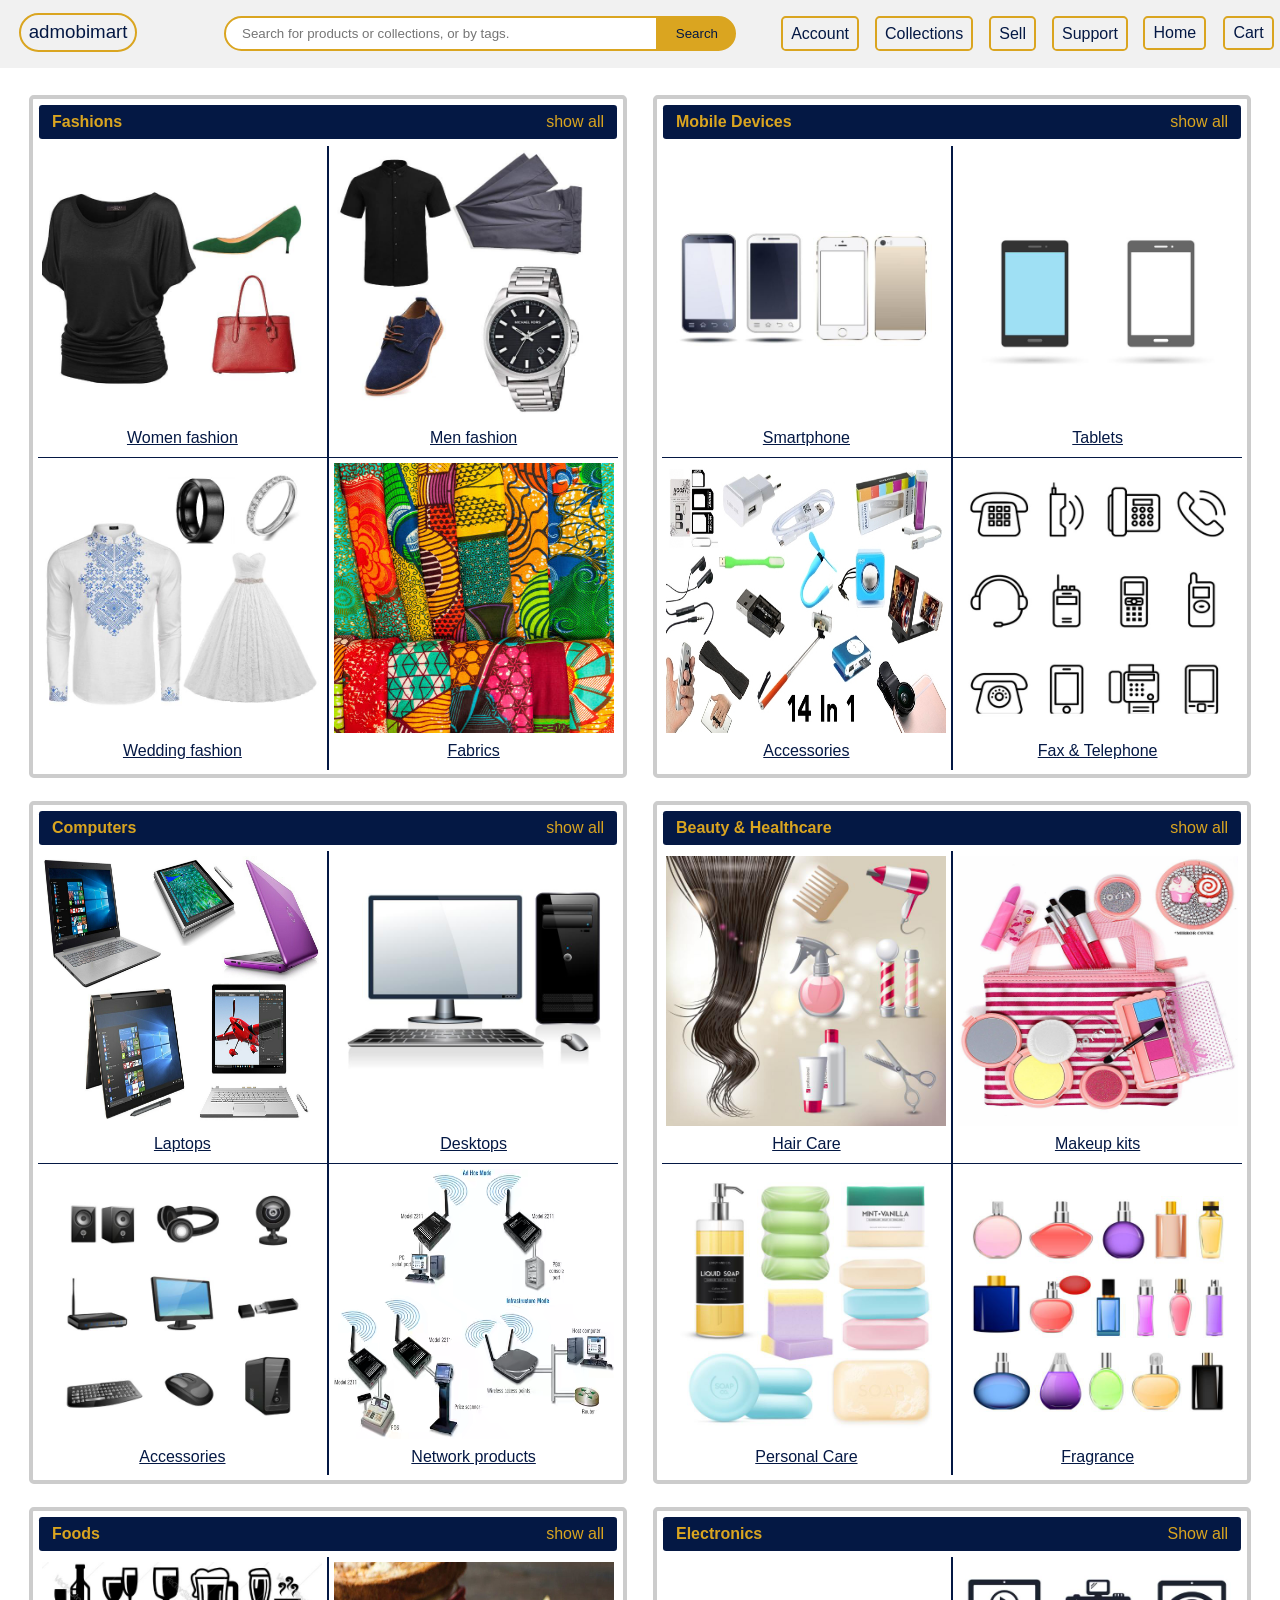
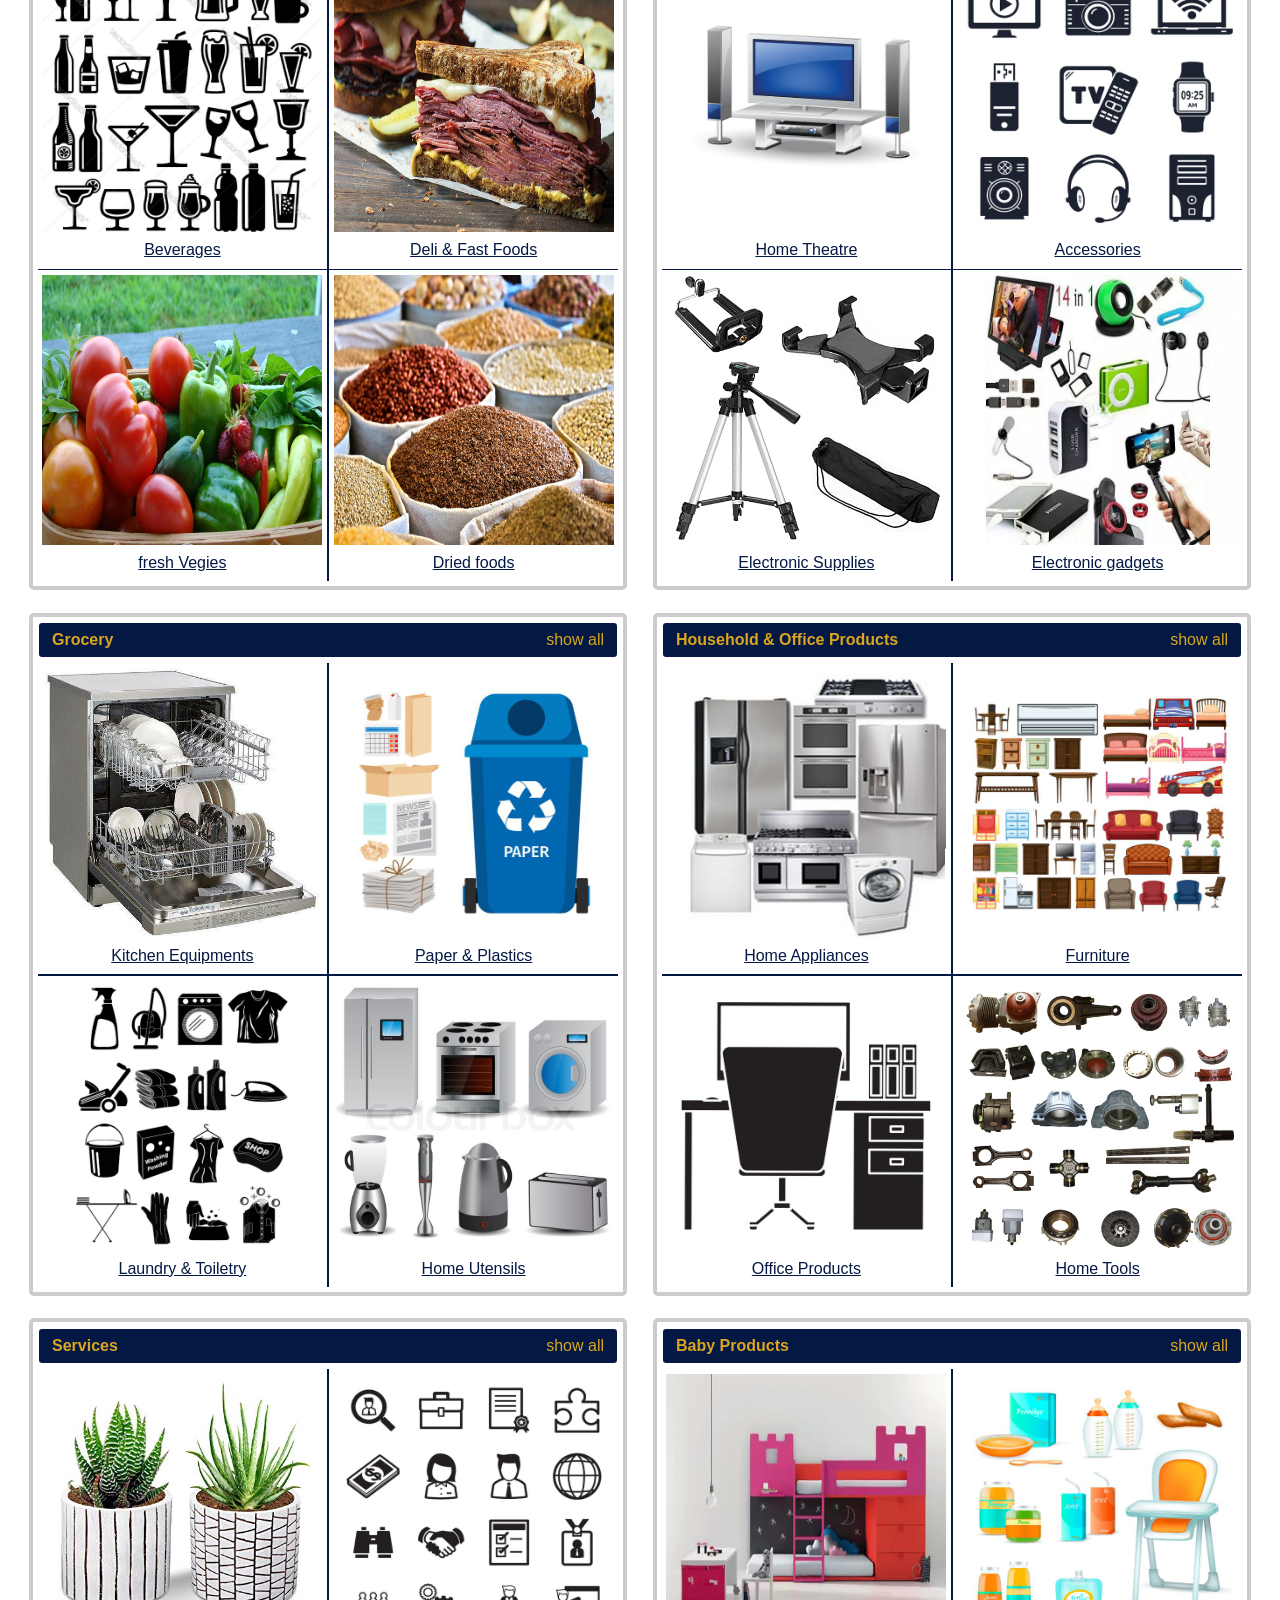
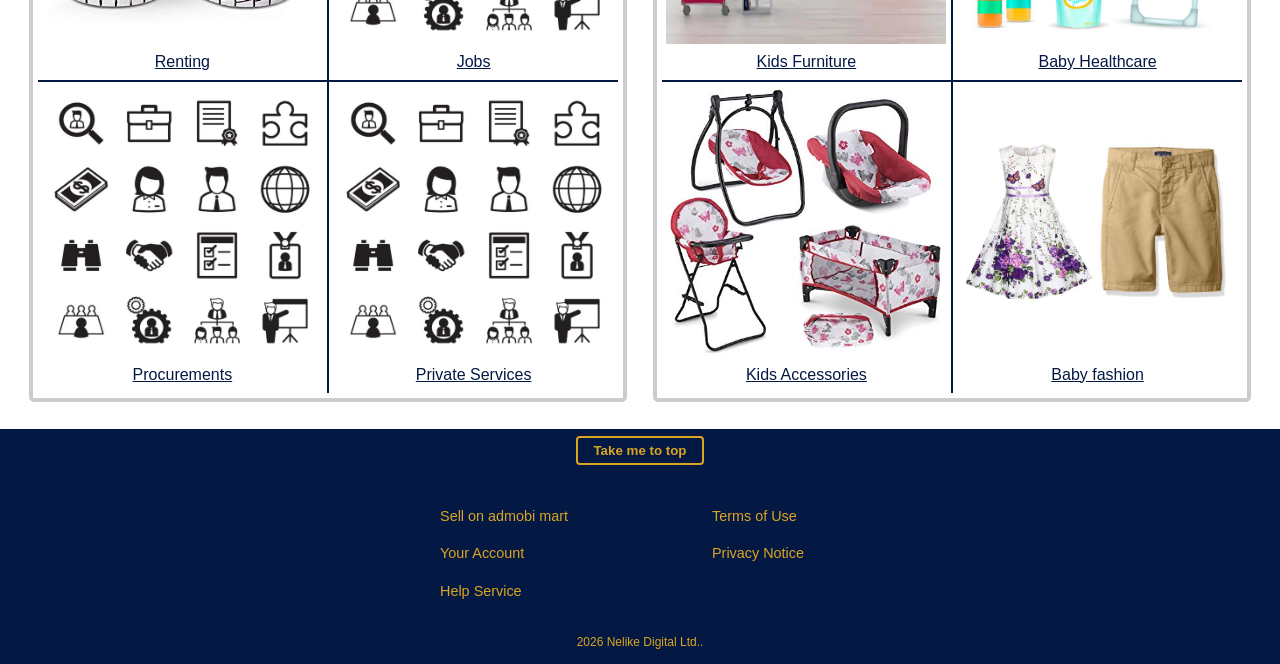
<file: index.html>
<!DOCTYPE html>
<html lang="en">
  <head>
    <meta charset="UTF-8" />
    <meta name="viewport" content="width=device-width, initial-scale=1.0" />
    <meta http-equiv="X-UA-Compatible" content="ie=edge" />
    <link
      rel="stylesheet"
      href="styles/styles.css"
      media="print"
      onload="this.media='all'"
    />
    <script defer src="scripts/dropdown.js"></script>
    <title>Admobimart |</title>
  </head>
  <body>
    <div id="top"></div>
    <!--Page header, navigation and main search bar-->
    <div class="top-header">
      <header>
        <h3>admobimart</h3>
        <div class="account-cart">
          <a class="account" href="/index.html">Home</a>
          <a class="order" href="/order.html">Cart</a>
        </div>
      </header>

      <nav class="menu" id="main-menu">
        <button class="menu-toggle" id="toggle-menu">menu</button>
        <div class="menu-drop-down">
          <ul class="nav-menu">
            <li><a class="home" href="/account.html">Account</a></li>
            <li>
              <a class="collection" href="/collections.html">Collections</a>
            </li>
            <li><a class="sell" href="/sell.html">Sell</a></li>
            <li><a class="support" href="/support.html">Support</a></li>
          </ul>
        </div>
      </nav>

      <form action="" class="search-bar">
        <input
          type="search"
          name="search-bar"
          id="search-bar"
          placeholder="Search for products or collections, or by tags."
        />
        <input type="submit" value="Search" />
      </form>
    </div>

    <!--main page-->
    <main>
      <!--Fashion showcase-->
      <section>
        <div class="title">
          <h4>Fashions</h4>
          <a href="/collections/fashion.html"><p>show all</p></a>
        </div>

        <div class="card">
          <figure>
            <a href="/collections/women.html">
              <img src="/images/women-fashion.jpg" alt="women fashion" />
              <figcaption>Women fashion</figcaption>
            </a>
          </figure>

          <figure>
            <a href="/collections/men.html">
              <img src="/images/men-fashion.jpg" alt="men fashion" />
              <figcaption>Men fashion</figcaption>
            </a>
          </figure>

          <figure>
            <a href="/collections/wedding.html">
              <img src="/images/wedding.jpg" alt="wedding fashion" />
              <figcaption>Wedding fashion</figcaption>
            </a>
          </figure>

          <figure>
            <a href="/collections/fabrics.html">
              <img src="/images/fabrics.jpg" alt="african fabrics" />
              <figcaption>Fabrics</figcaption>
            </a>
          </figure>
        </div>
      </section>

      <!--Phones and Tablets showcase-->
      <section>
        <div class="title">
          <h4>Mobile Devices</h4>
          <a href="/collections/mobiledevices.html"><p>show all</p></a>
        </div>

        <div class="card">
          <figure>
            <a href="/collections/phones.html">
              <img src="/images/smartphone.jpg" alt="smartphone" />
              <figcaption>Smartphone</figcaption>
            </a>
          </figure>

          <figure>
            <a href="/collections/phones.html">
              <img src="/images/phone-tablets.jpg" alt="Tablets" />
              <figcaption>Tablets</figcaption>
            </a>
          </figure>

          <figure>
            <a href="/collections/accessories.html">
              <img src="/images/phone-parts2.jpg" alt="phone components" />
              <figcaption>Accessories</figcaption>
            </a>
          </figure>

          <figure>
            <a href="/collections/phones.html">
              <img src="/images/fax+telephone.jpg" alt="fax and telephone" />
              <figcaption>Fax &amp; Telephone</figcaption>
            </a>
          </figure>
        </div>
      </section>

      <!--Computer showcase-->
      <section>
        <div class="title">
          <h4>Computers</h4>
          <a href="/collections/computers.html"><p>show all</p></a>
        </div>

        <div class="card">
          <figure>
            <a href="/collections/laptops.html">
              <img src="/images/laptop2.png" alt="laptop" />
              <figcaption>Laptops</figcaption>
            </a>
          </figure>

          <figure>
            <a href="/collections/laptops.html">
              <img src="/images/computers5.jpg" alt="desktop" />
              <figcaption>Desktops</figcaption>
            </a>
          </figure>

          <figure>
            <a href="/collections/accessories.html">
              <img
                src="/images/computer-accessories.jpg"
                alt="computer accessories"
              />
              <figcaption>Accessories</figcaption>
            </a>
          </figure>

          <figure>
            <a href="/collections/networkproducts.html">
              <img src="/images/network-product.png" alt="network products" />
              <figcaption>Network products</figcaption>
            </a>
          </figure>
        </div>
      </section>

      <!--Beauty and Health care showcase-->
      <section>
        <div class="title">
          <h4>Beauty &amp; Healthcare</h4>
          <a href="/collections/beautycare.html"><p>show all</p></a>
        </div>

        <div class="card">
          <figure>
            <a href="#">
              <img src="/images/hair-care.jpg" alt="hair care" />
              <figcaption>Hair Care</figcaption>
            </a>
          </figure>

          <figure>
            <a href="#">
              <img src="/images/makeup-kit4.jpg" alt="makeup kit" />
              <figcaption>Makeup kits</figcaption>
            </a>
          </figure>

          <figure>
            <a href="#">
              <img src="/images/personal-care.jpg" alt="personal care" />
              <figcaption>Personal Care</figcaption>
            </a>
          </figure>

          <figure>
            <a href="#">
              <img src="/images/fragrance3.jpg" alt="fragrance" />
              <figcaption>Fragrance</figcaption>
            </a>
          </figure>
        </div>
      </section>

      <!--Food showcase-->
      <section>
        <div class="title">
          <h4>Foods</h4>
          <a href="/collections/foods.html"><p>show all</p></a>
        </div>

        <div class="card">
          <figure>
            <a href="#">
              <img src="/images/beverages.jpg" alt="beverages" />
              <figcaption>Beverages</figcaption>
            </a>
          </figure>

          <figure>
            <a href="#">
              <img src="/images/deli+fast-food.jpg" alt="deli and fast food" />
              <figcaption>Deli &amp; Fast Foods</figcaption>
            </a>
          </figure>

          <figure>
            <a href="#">
              <img src="/images/vegies.jpg" alt="fresh vegetables" />
              <figcaption>fresh Vegies</figcaption>
            </a>
          </figure>

          <figure>
            <a href="#">
              <img src="/images/grains.jpeg" alt="dried foods" />
              <figcaption>Dried foods</figcaption>
            </a>
          </figure>
        </div>
      </section>

      <!--Electronic showcase-->
      <section>
        <div class="title">
          <h4>Electronics</h4>
          <a href="/collections/electronics.html"><p>Show all</p></a>
        </div>

        <div class="card">
          <figure>
            <a href="/collections/tv-audio.html">
              <img src="/images/home-theatre.jpg" alt="home theatre" />
              <figcaption>Home Theatre</figcaption>
            </a>
          </figure>

          <figure>
            <a href="/collections/accessories.html">
              <img
                src="/images/electronics2.jpg"
                alt="electronic accessories"
              />
              <figcaption>Accessories</figcaption>
            </a>
          </figure>

          <figure>
            <a href="/collections/supplies.html">
              <img src="/images/phone-parts5.jpg" alt="electronic supplies" />
              <figcaption>Electronic Supplies</figcaption>
            </a>
          </figure>

          <figure>
            <a href="/collections/gadgets.html">
              <img src="/images/phone-parts3.jpg" alt="electronic gadgets" />
              <figcaption>Electronic gadgets</figcaption>
            </a>
          </figure>
        </div>
      </section>

      <!--Grocery showcase-->
      <section>
        <div class="title">
          <h4>Grocery</h4>
          <a href="/collections/grocery.html"><p>show all</p></a>
        </div>

        <div class="card">
          <figure>
            <a href="/collections/kitchen.html">
              <img src="/images/dishwasher1.jpg" alt="dishwasher" />
              <figcaption>Kitchen Equipments</figcaption>
            </a>
          </figure>

          <figure>
            <a href="/collections/plastics.html">
              <img src="/images/paper+plastic.jpg" alt="paper and plastic" />
              <figcaption>Paper &amp; Plastics</figcaption>
            </a>
          </figure>

          <figure>
            <a href="/collections/laundries.html">
              <img src="/images/laundry.jpg" alt="laundries and toiletries" />
              <figcaption>Laundry &amp; Toiletry</figcaption>
            </a>
          </figure>

          <figure>
            <a href="/collections/utensils.html">
              <img src="/images/home-utensils1.jpg" alt="home utensils" />
              <figcaption>Home Utensils</figcaption>
            </a>
          </figure>
        </div>
      </section>

      <!--Household and office products showcase-->
      <section>
        <div class="title">
          <h4>Household &amp; Office Products</h4>
          <a href="/collections/household.html"><p>show all</p></a>
        </div>

        <div class="card">
          <figure>
            <a href="/collections/utensils.html">
              <img src="/images/home-utensils2.jpg" alt="home utensils" />
              <figcaption>Home Appliances</figcaption>
            </a>
          </figure>

          <figure>
            <a href="/collections/funitures.html">
              <img src="/images/furniture.jpg" alt="furniture" />
              <figcaption>Furniture</figcaption>
            </a>
          </figure>

          <figure>
            <a href="/collections/office.html">
              <img src="/images/office-products.jpg" alt="office products" />
              <figcaption>Office Products</figcaption>
            </a>
          </figure>

          <figure>
            <a href="/collections/tools.html">
              <img src="/images/car-parts2.jpg" alt="home tools" />
              <figcaption>Home Tools</figcaption>
            </a>
          </figure>
        </div>
      </section>

      <!--Services showcase-->
      <section>
        <div class="title">
          <h4>Services</h4>
          <a href="/collections/servics.html"><p>show all</p></a>
        </div>

        <div class="card">
          <figure>
            <a href="/collections/renting.html">
              <img src="/images/pots+containers.jpg" alt="renting" />
              <figcaption>Renting</figcaption>
            </a>
          </figure>

          <figure>
            <a href="/collections/jobs.html">
              <img src="/images/jobs.jpg" alt="jobs" />
              <figcaption>Jobs</figcaption>
            </a>
          </figure>

          <figure>
            <a href="/collections/procurements.html">
              <img src="/images/jobs.jpg" alt="procurements" />
              <figcaption>Procurements</figcaption>
            </a>
          </figure>

          <figure>
            <a href="/collections/private.html">
              <img src="/images/jobs.jpg" alt="private services" />
              <figcaption>Private Services</figcaption>
            </a>
          </figure>
        </div>
      </section>

      <!--Baby Products-->
      <section>
        <div class="title">
          <h4>Baby Products</h4>
          <a href="/collections/baby.html"><p>show all</p></a>
        </div>

        <div class="card">
          <figure>
            <a href="/collections/furniture.html">
              <img src="/images/kids-furniture.jpg" alt="kids furniture" />
              <figcaption>Kids Furniture</figcaption>
            </a>
          </figure>

          <figure>
            <a href="/collections/babyhealth.html">
              <img src="/images/baby-food.jpg" alt="baby health" />
              <figcaption>Baby Healthcare</figcaption>
            </a>
          </figure>

          <figure>
            <a href="/collections/babyaccessories.html">
              <img src="/images/doll-accessories.jpg" alt="baby accessories" />
              <figcaption>Kids Accessories</figcaption>
            </a>
          </figure>

          <figure>
            <a href="/collections/teens.html">
              <img src="/images/boys-gals.jpg" alt="baby fashion" />
              <figcaption>Baby fashion</figcaption>
            </a>
          </figure>
        </div>
      </section>
    </main>

    <!--Page footer-->
    <footer>
      <button class="top" title="Go to top">
        <a href="#top">Take me to top</a>
      </button>

      <div class="footer-links">
        <ul>
          <li><a href="/sell.html">Sell on admobi mart</a></li>
          <li><a href="/account.html">Your Account</a></li>
          <li><a href="/support/help.html">Help Service</a></li>
        </ul>
        <ul>
          <li><a href="/support/terms.html">Terms of Use</a></li>
          <li><a href="/support/privacy.html">Privacy Notice</a></li>
        </ul>
      </div>
      <small>
        <script>
          document.write(new Date().getFullYear());
        </script>
        Nelike Digital Ltd..
      </small>
    </footer>
  </body>
</html>
</file>
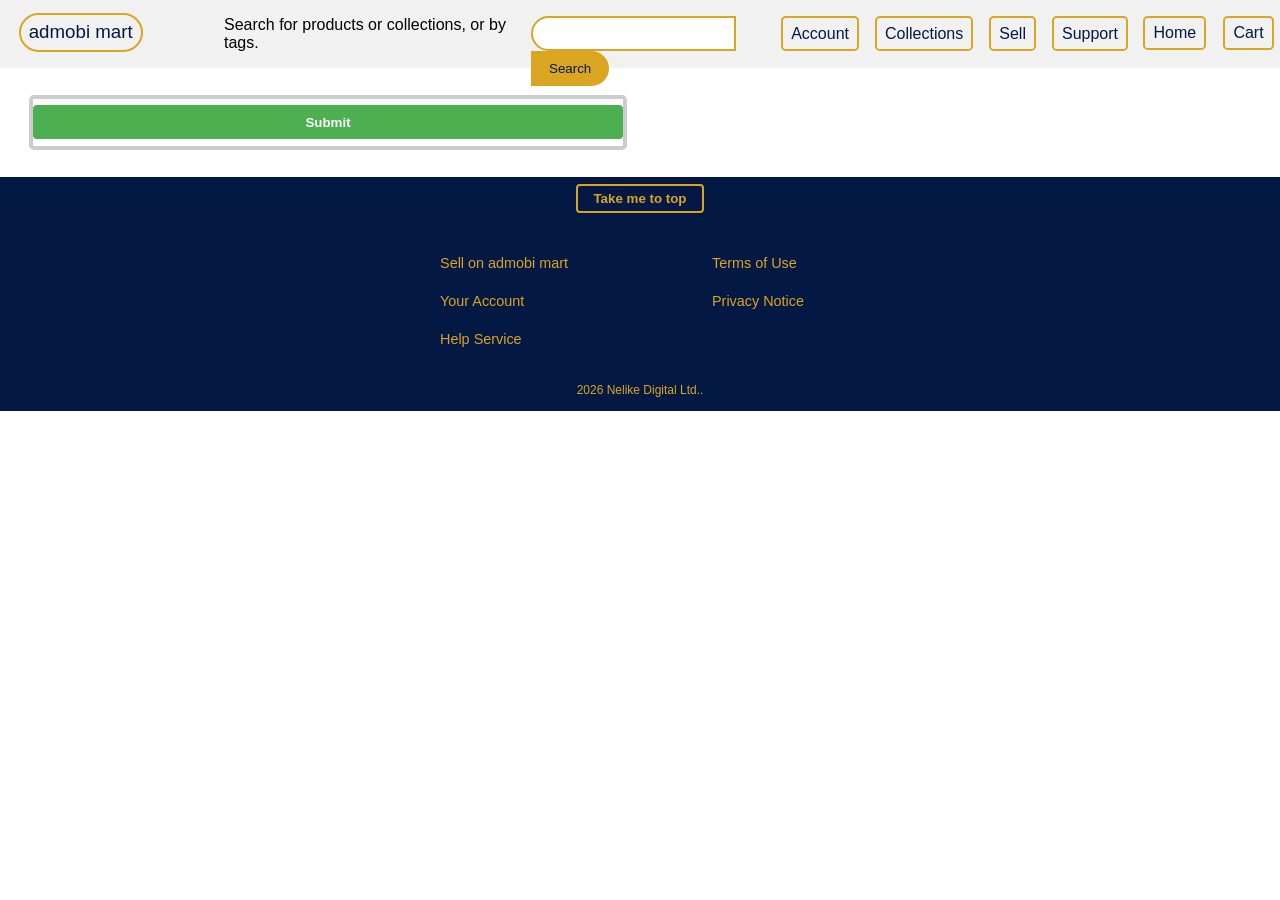
<file: animate.html>
<!DOCTYPE html>
<html lang="en">
  <head>
    <meta charset="UTF-8" />
    <meta name="viewport" content="width=device-width, initial-scale=1.0" />
    <meta http-equiv="X-UA-Compatible" content="ie=edge" />
    <link
      rel="stylesheet"
      href="styles/styles.css"
      media="print"
      onload="this.media='all'"
    />
    <script defer src="scripts/dropdown.js"></script>
    <title>Admobi Market | convenient online mall</title>
  </head>
  <body class="page-one">
    <div id="top"></div>
    <!--Page header, navigation and main search bar-->
    <div class="top-header">
      <header>
        <h3>admobi mart</h3>
        <div class="account-cart">
          <a class="account" href="/index.html">Home</a>
          <a class="order" href="/order.html">Cart</a>
        </div>
      </header>

      <nav class="menu" id="main-menu">
        <button class="menu-toggle" id="toggle-menu">menu</button>
        <div class="menu-drop-down">
          <ul class="nav-menu">
            <li><a class="home" href="/account.html">Account</a></li>
            <li>
              <a class="collection" href="/collections.html">Collections</a>
            </li>
            <li><a class="sell" href="/sell.html">Sell</a></li>
            <li><a class="support" href="/support.html">Support</a></li>
          </ul>
        </div>
      </nav>

      <form action="" class="search-bar">
        <label for="search">
          Search for products or collections, or by tags.
        </label>
        <div class="search-button">
          <input type="search" name="search-bar" id="search-bar" />
          <input type="submit" value="Search" />
        </div>
      </form>
    </div>

    <!--main page-->
    <main>
      <section>
        <button class="animate">
          Submit
        </button>
      </section>
    </main>

    <!--Page footer-->
    <footer>
      <button class="top" title="Go to top">
        <a href="#top">Take me to top</a>
      </button>

      <div class="footer-links">
        <ul>
          <li><a href="/sell.html">Sell on admobi mart</a></li>
          <li><a href="/account.html">Your Account</a></li>
          <li><a href="/support/help.html">Help Service</a></li>
        </ul>
        <ul>
          <li><a href="/support/terms.html">Terms of Use</a></li>
          <li><a href="/support/privacy.html">Privacy Notice</a></li>
        </ul>
      </div>
      <small>
        <script>
          document.write(new Date().getFullYear());
        </script>
        Nelike Digital Ltd..
      </small>
    </footer>
  </body>
</html>
</file>
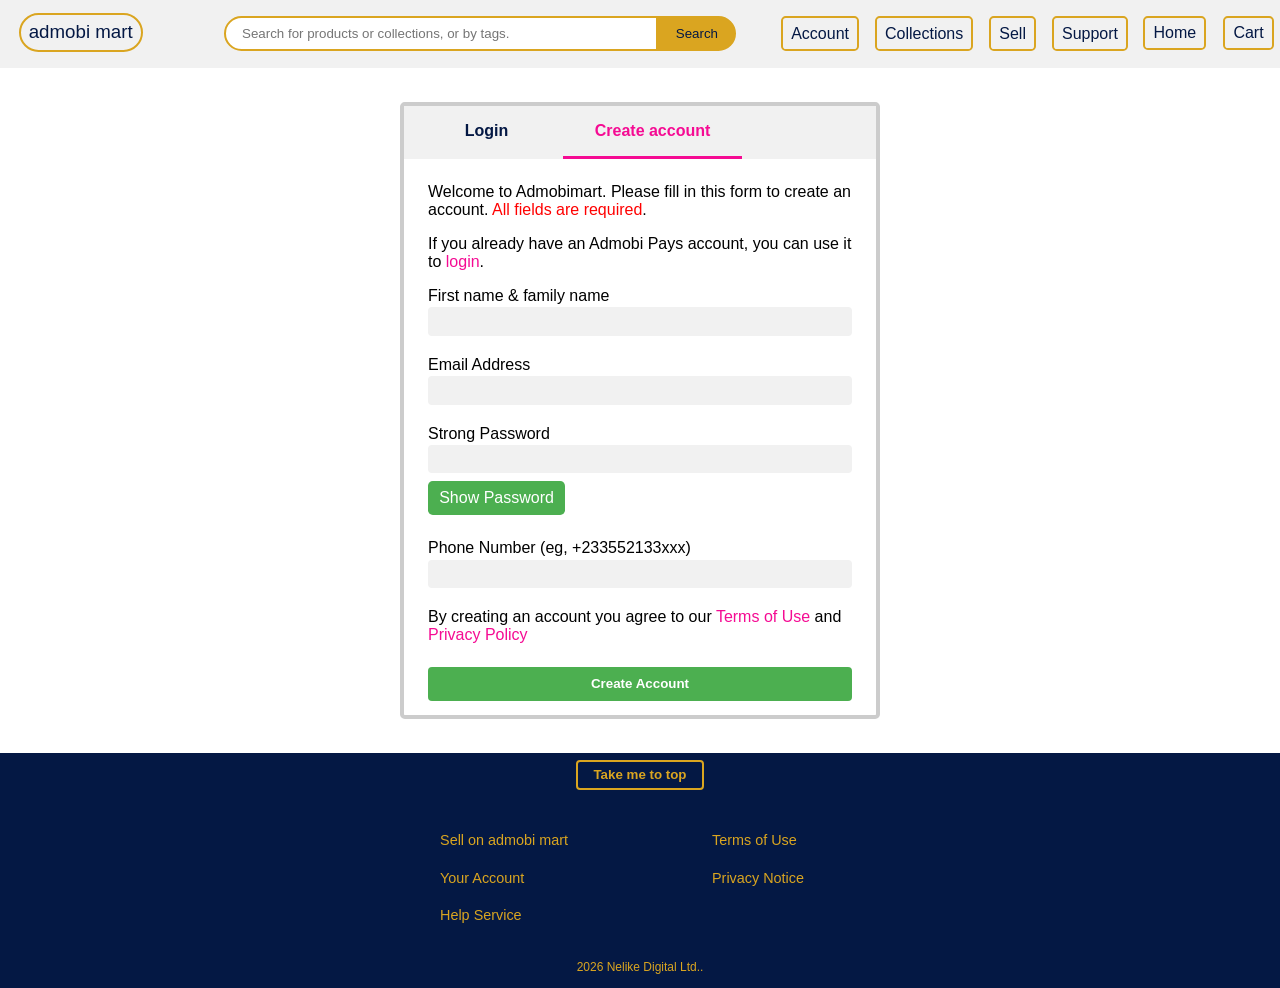
<file: signup.html>
<!DOCTYPE html>
<html lang="en">
  <head>
    <meta charset="UTF-8" />
    <meta name="viewport" content="width=device-width, initial-scale=1.0" />
    <meta http-equiv="X-UA-Compatible" content="ie=edge" />
    <link
      rel="stylesheet"
      href="styles/styles.css"
      media="print"
      onload="this.media='all'"
    />
    <script defer src="scripts/dropdown.js"></script>
    <script defer src="/scripts/showPassword.js"></script>
    <title>Admobi Market | Account</title>
  </head>
  <body class="sign-up-page">
    <div id="top"></div>
    <!--Page header, navigation and main search bar-->
    <div class="top-header">
      <header>
        <h3>admobi mart</h3>
        <div class="account-cart">
          <a class="account" href="/index.html">Home</a>
          <a class="order" href="/order.html">Cart</a>
        </div>
      </header>

      <nav class="menu" id="main-menu">
        <button class="menu-toggle" id="toggle-menu">menu</button>
        <div class="menu-drop-down">
          <ul class="nav-menu">
            <li><a class="home" href="/account.html">Account</a></li>
            <li>
              <a class="collection" href="/collections.html">Collections</a>
            </li>
            <li><a class="sell" href="/sell.html">Sell</a></li>
            <li><a class="support" href="/support.html">Support</a></li>
          </ul>
        </div>
      </nav>

      <form action="" class="search-bar">
        <input
          type="search"
          name="search-bar"
          id="search-bar"
          placeholder="Search for products or collections, or by tags."
        />
        <input type="submit" value="Search" />
      </form>
    </div>

    <!--main page-->
    <main class="tile-account">
      <section>
        <div class="toggle-account">
          <a href="/account.html"><h4 class="login">Login</h4></a>
          <a href="/signup.html"><h4 class="sign-up">Create account</h4></a>
        </div>

        <!--Login form-->
        <form action="#" method="post">
          <p>
            Welcome to Admobimart. Please fill in this form to create an
            account. <span class="warning">All fields are required</span>.
          </p>
          <p>
            If you already have an Admobi Pays account, you can use it to
            <a href="/account.html">login</a>.
          </p>

          <label for="full-name">First name &amp; family name</label>
          <input type="text" name="full-name" id="full-name" required />

          <label for="email">Email Address</label>
          <input type="email" name="email" id="email" required />

          <label for="password">Strong Password</label>
          <input type="password" name="password" id="password" required />

          <div class="manage-password">
            <p
              for="show-password"
              id="show-password"
              class="show-password"
              onclick="showPassword()"
            >
              Show Password
            </p>
          </div>

          <label for="phone">Phone Number (eg, +233552133xxx)</label>
          <input type="tel" name="phone" id="phone" required />

          <p>
            By creating an account you agree to our
            <a href="/support/terms.html">Terms of Use</a> and
            <a href="/support/privacy.html">Privacy Policy</a>
          </p>
          <button type="submit">Create Account</button>
        </form>
      </section>
    </main>

    <!--Page footer-->
    <footer>
      <button class="top" title="Go to top">
        <a href="#top">Take me to top</a>
      </button>

      <div class="footer-links">
        <ul>
          <li><a href="/sell.html">Sell on admobi mart</a></li>
          <li><a href="/account.html">Your Account</a></li>
          <li><a href="/support/help.html">Help Service</a></li>
        </ul>
        <ul>
          <li><a href="/support/terms.html">Terms of Use</a></li>
          <li><a href="/support/privacy.html">Privacy Notice</a></li>
        </ul>
      </div>
      <small>
        <script>
          document.write(new Date().getFullYear());
        </script>
        Nelike Digital Ltd..
      </small>
    </footer>
  </body>
</html>
</file>
<file: styles/styles.css>
/* Global settings */
:root {
  box-sizing: border-box;
  font-size: calc(1.2vw + 0.7rem);
}

*,
*::before,
*::after {
  box-sizing: inherit;
}

body {
  margin: 0;
  font-family: "Helvetica nue", Helvetica, Arial, sans-serif;
}

a {
  color: rgb(245, 11, 147);
  text-decoration: none;
}

ul {
  list-style: none;
}

.warning {
  color: red;
}

/*Header and navigation */
.top-header {
  position: sticky;
  top: 0;
  background-color: #f1f1f1;
  padding: 0.3rem 0.3rem 0.2rem;
}

header {
  display: flex;
  align-items: center;
  margin: 0;
  padding: 0;
}

header h3 {
  color: rgb(4, 24, 68);
  border: 0.15rem solid goldenrod;
  border-radius: 6rem;
  padding: 0 0.5rem;
  margin: 0 0.2rem 0.2rem 0;
  font-weight: normal;
}

.account-cart {
  margin: 0 0 0 auto;
  padding: 0;
}

.account-cart a {
  padding: 0.2rem 0.5rem;
  border: 0.15rem solid goldenrod;
  color: rgb(4, 24, 68);
  margin: 0 0.4rem 0.2rem;
  border-radius: 0.3rem;
}

.menu-toggle {
  position: absolute;
  top: 0.25rem;
  right: 10rem;
  border: 0;
  padding: 0.2rem 0.5rem;
  border: 0.15em solid goldenrod;
  border-radius: 0.3rem;
  background-color: #f1f1f1;
  color: rgb(4, 24, 68);
  cursor: pointer;
  font-size: 1rem;
  width: initial;
  margin: initial;
  font-weight: normal;
}

.menu-drop-down {
  display: none;
  position: absolute;
  right: 20%;
  left: 20%;
  margin: 0;
}

.menu.is-open .menu-drop-down {
  display: block;
}

.nav-menu {
  margin: 0;
  padding: 1rem 6rem 1rem 3rem;
  background-color: #f1f1f1;
  display: flex;
  flex-direction: column;
  border-radius: 0.3rem;
}

.nav-menu > li {
  padding: 0;
  margin: auto;
}

.nav-menu > li > a {
  display: block;
  margin-top: 1rem;
  padding: 0.5rem 1.3rem;
  color: rgb(4, 24, 68);
  border: 0.15rem solid goldenrod;
  border-radius: 0.3rem;
}

/* Form */

form {
  padding: 0.5em 1.5em;
  margin: 0;
}

.search-bar {
  padding: 0;
  margin: 0.6rem 0.6rem 0 0.2rem;
  display: flex;
}

input {
  display: block;
  padding: 0.3rem 0.4rem;
}

input[type="search"] {
  flex: 2;
  border-top-left-radius: 2em;
  border-bottom-left-radius: 2em;
  border: 0.15rem solid goldenrod;
}

input[type="submit"] {
  border: 0.15rem solid goldenrod;
  background-color: goldenrod;
  border-top-right-radius: 2em;
  border-bottom-right-radius: 2em;
  color: rgb(4, 24, 68);
  cursor: pointer;
}

input[type="text"],
input[type="password"],
input[type="email"],
input[type="tel"] {
  width: 100%;
  padding: 0.5em;
  margin: 0.2em 0 1.5em 0;
  border: none;
  background-color: #f1f1f1;
  border-radius: 0.3em;
}

input[type="text"]:focus,
input[type="password"]:focus,
input[type="email"]:focus,
input[type="tel"]:focus {
  background-color: #ddd;
  outline: none;
}

button {
  background-color: #4caf50;
  color: #fff;
  padding: 0.7em;
  width: 100%;
  border: none;
  margin: 0.5em 0;
  cursor: pointer;
  border-radius: 0.3em;
  font-weight: bold;
}

.checkbox {
  opacity: 0;
}

.show-password {
  background-color: #4caf50;
  padding: 0.5em 0.7em;
  color: #fff;
  border-radius: 0.3em;
  cursor: pointer;
  margin: 0;
}

#password {
  margin-bottom: 0;
}

.forgot-password {
  background-color: #ccc;
  margin: 0 0 0 1em;
  padding: 0.5em 0.7em;
  border-radius: 0.3em;
}

.manage-password {
  display: flex;
  align-items: center;
  margin-top: 0.5em;
  margin-bottom: 1.5em;
}

.toggle-account {
  display: flex;
  background-color: #f1f1f1;
  padding-left: 0.4em;
}

.login {
  padding: 1em 3.4em;
  margin: 0;
  color: rgb(4, 24, 68);
}

.sign-up {
  margin: 0 auto;
  color: rgb(4, 24, 68);
  padding: 1em 2em;
}

.login-page .login,
.sign-up-page .sign-up {
  border-bottom: 0.2em solid rgb(245, 11, 147);
  color: rgb(245, 11, 147);
}

/* main page */
section {
  border: 0.25em solid #ccc;
  margin: 1em 0.3em;
  border-radius: 0.3em;
}

.card {
  display: grid;
  grid-template-columns: 1fr 1fr;
  grid-template-rows: repeat(auto-fit, minmax(20px, 1fr));
  grid-gap: 0.1rem;
  margin: 0 0.3em 0.3em 0.3em;
  padding: 0;
  background-color: rgb(4, 24, 68);
}

.title {
  display: flex;
  background-color: rgb(4, 24, 68);
  border-radius: 0.2em;
  margin: 0.4em;
}

.title h4,
.title p {
  flex: 2;
  margin: 0;
  color: goldenrod;
  padding: 0.5em 0.8em;
}

.card figure {
  margin: 0;
  padding: 0.3em;
  background-color: #fff;
}

img {
  width: 100%;
  height: 35vmin;
}

figcaption {
  width: 100%;
  padding: 0.3em 0.2em;
  text-align: center;
  border-radius: 0.2em;
  text-decoration: underline;
  color: rgb(4, 24, 68);
}

/* Footer */

footer {
  display: flex;
  font-size: 90%;
  flex-direction: column;
  background-color: rgb(4, 24, 68);
  color: goldenrod;
  padding-bottom: 1em;
}

.footer-links {
  display: grid;
  grid-area: left right;
  grid-template-columns: 1fr 1fr;
  grid-template-rows: 1fr;
  align-self: center;
}

.footer-links ul {
  margin-bottom: 1em;
  padding: 0;
}

.footer-links ul li {
  margin: 1em 0;
}

footer a {
  color: goldenrod;
  padding: 1em;
}

footer button {
  padding: 0.4em 0;
  border-radius: 0.3em;
  border: 0.2em solid goldenrod;
  background-color: rgb(4, 24, 68);
  width: 45%;
  align-self: center;
}

footer small {
  align-self: center;
}

/* Large Screen: 50em */
@media (min-width: 50em) {
  :root {
    font-size: calc(1vw + 0.2em);
  }

  .top-header {
    padding: 0.8rem 0;
  }

  .menu-toggle {
    position: absolute;
    top: -1.2em;
    right: 0.1em;
    border: 0;
    background-color: transparent;
    font-size: 3em;
    width: 1em;
    height: 1em;
    text-indent: 5em;
    white-space: nowrap;
    overflow: hidden;
  }

  .menu-drop-down {
    display: block;
  }

  .nav-menu {
    position: absolute;
    top: -3.4em;
    right: -13rem;
    border-radius: 0.3rem;
    display: flex;
    flex-direction: row;
    background-color: transparent;
  }

  .account-cart {
    z-index: 1;
  }

  .account-cart a {
    padding: 0.4rem 0.5rem;
  }

  .nav-menu > li {
    margin: 0;
    padding: 0;
  }

  .nav-menu > li > a {
    border: 0.15rem solid goldenrod;
    margin: 0 0.5rem;
    padding: 0.4rem 0.5rem;
    border-radius: 0.3rem;
  }

  header h3 {
    margin-left: 1em;
    padding: 0.4rem 0.5rem;
  }

  .search-bar {
    position: absolute;
    top: 1rem;
    left: 14rem;
    margin: 0;
    padding: 0;
    width: 40%;
  }

  input {
    padding: 0.5rem 1rem;
  }

  main {
    display: grid;
    grid-template-columns: 1fr 1fr;
    grid-template-rows: repeat(auto-fit, minmax(20px, 1fr));
    grid-gap: 1em;
    padding: 1.5em;
  }

  main section {
    margin: 0.2em 0.3em;
  }

  .tile-account {
    display: initial;
  }

  .tile-account section {
    margin: 1em 25em;
  }

  img {
    height: 30vmin;
  }

  footer {
    padding-bottom: 1em;
  }

  .footer-links ul li {
    margin: 1.5em 4em;
  }

  footer button {
    width: 10%;
  }
}
</file>
